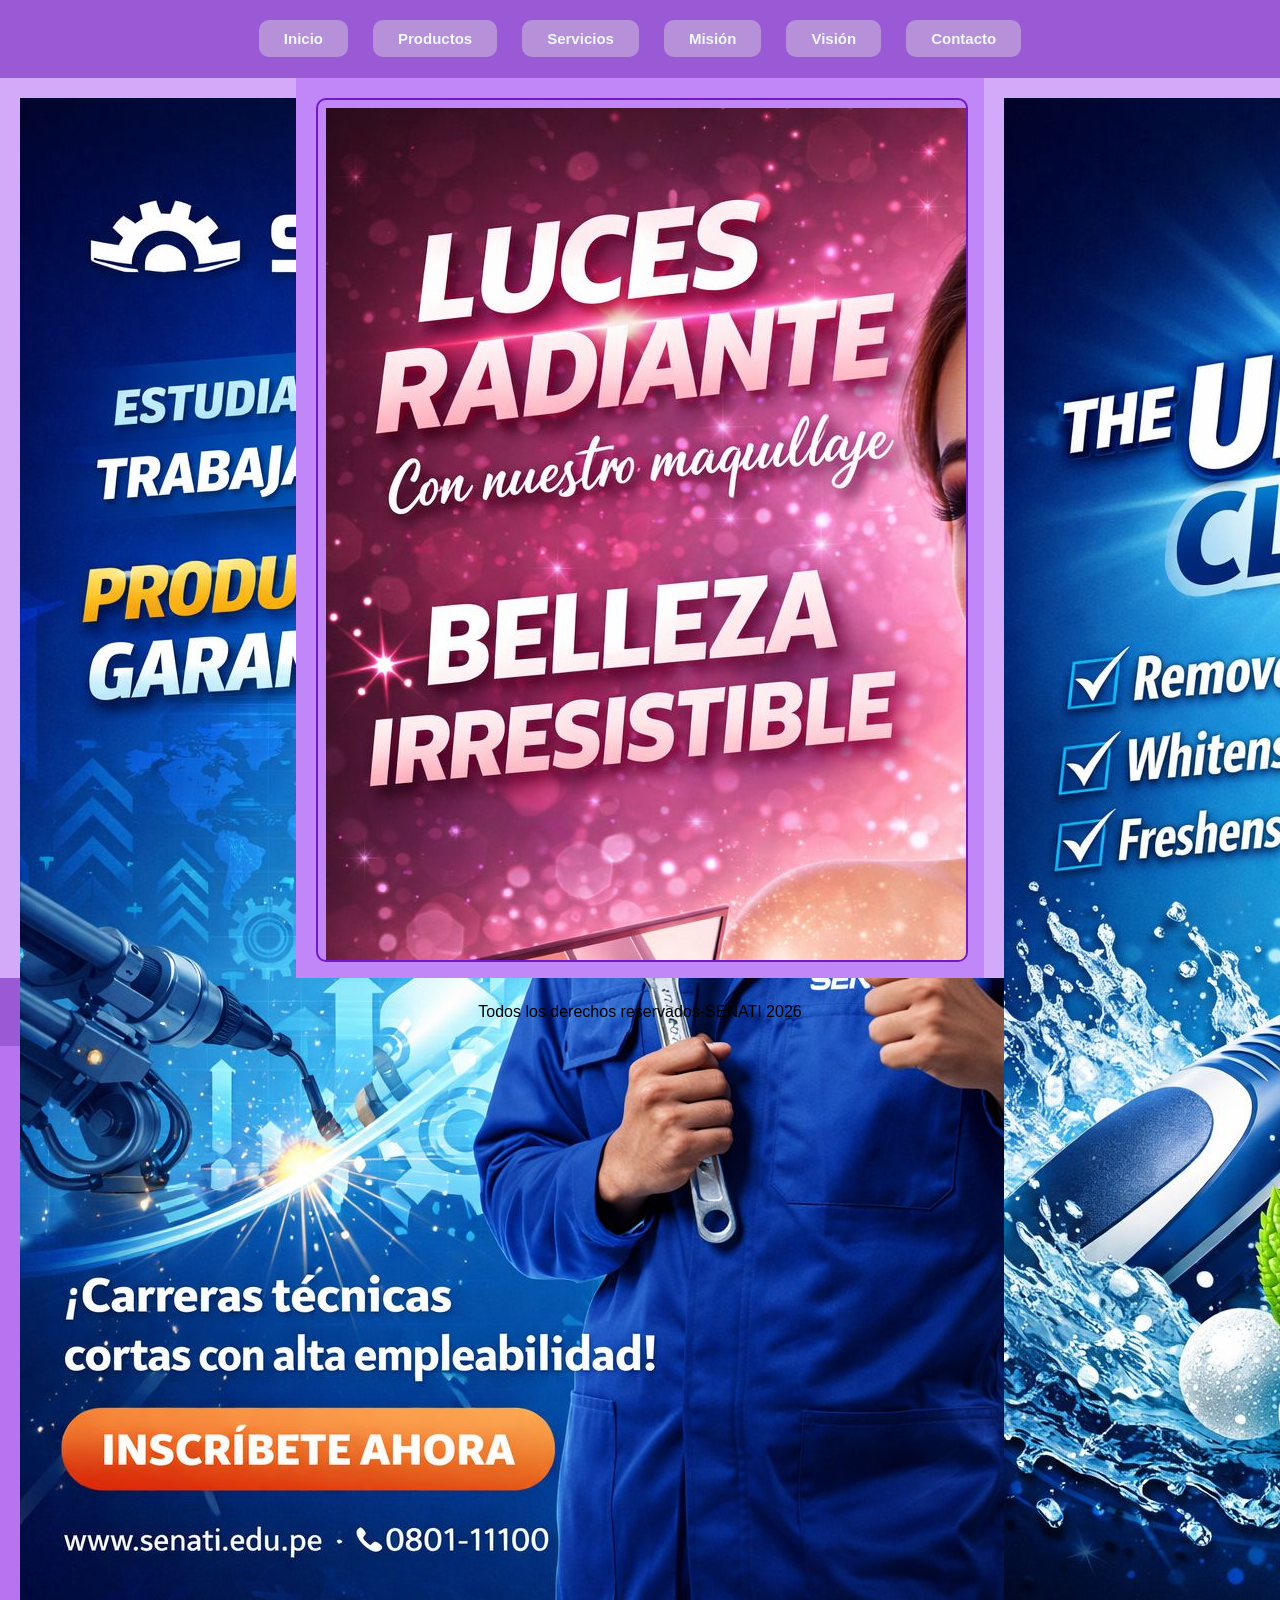
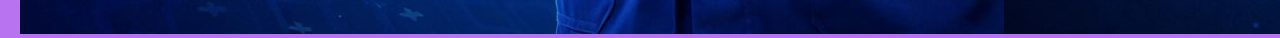
<file: index.html>
<!DOCTYPE html>
<html lang="en">
<head>
    <meta charset="UTF-8">
    <meta name="viewport" content="width=device-width, initial-scale=1.0">
    <title>Mi página</title>
    <link rel="icon" href="imagen/maquillaje-de-labios.png">
    <link rel="stylesheet" href="estilos/estilos.css">
</head>
<body>

    <header>
        <nav>
            <ul id="menu">
                <li><a href="inicio.html" target="contenidoframe">Inicio</a></li> 
                <li><a href="productos.html"target="contenidoframe">Productos</a></li> 
                <li><a href="servicios.html"target="contenidoframe">Servicios</a></li> 
                <li><a href="mision.html"target="contenidoframe">Misión</a></li> 
                <li><a href="vision.html"target="contenidoframe">Visión</a></li>
                <li><a href="contacto.html"target="contenidoframe">Contacto</a></li> 
            </ul>
        </nav>
    </header>
    <div id="contenedor">
        <div id="publicidad">
       
            <img src="imagenes/publicidad/publicidad 1.jpeg" alt="publicidad 1">
        </div>
        <div id="contenido">
       <iframe name="contenidoframe" src="inicio.html" frameborder="1"></iframe>
        </div>
        <div id="publicidad">
        <img src="imagenes/publicidad/publicidad 2.jpeg" alt="publicidad 2">
        </div>
    </div>
    <footer>
    <p>Todos los derechos reservados-SENATI 2026</p>
    </footer>
</body>
</html>
</file>
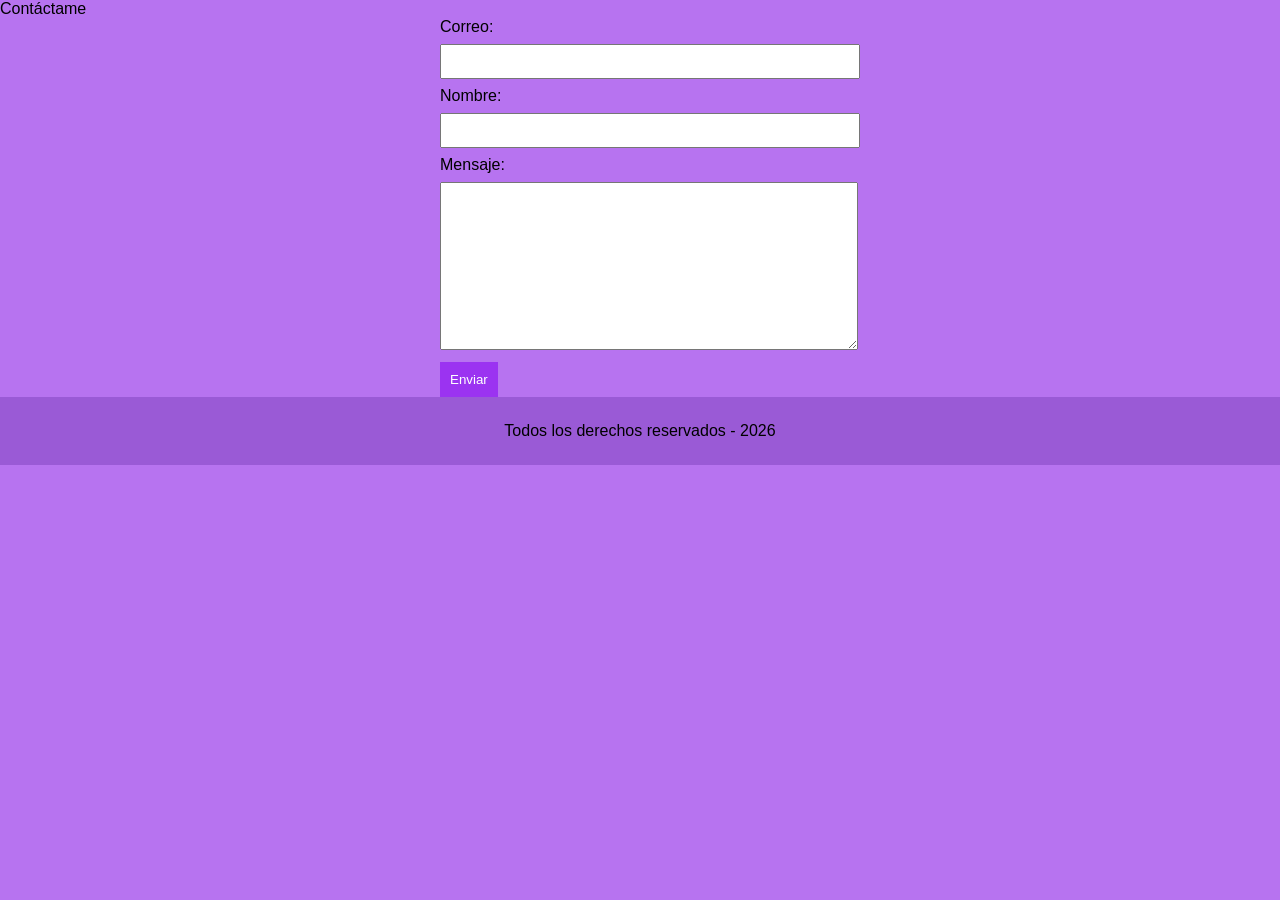
<file: contacto.html>
<!DOCTYPE html>
<html lang="en">
<head>
    <meta charset="UTF-8">
    <meta name="viewport" content="width=device-width, initial-scale=1.0">
    <title>contacto</title>
    <link rel="stylesheet" href="estilos/estilos.css">
</head>
<body>
    <div class="contenido">
   <h1></h1>Contáctame</h1>
    <form>
         <label>Correo:</label>
         <input type="email" name="correo" required>
         <label >Nombre:</label> 
         <input type="text" name="nombre" required>
         <label>Mensaje:</label>
         <textarea name="mensaje" rows="10" required></textarea>
         <button type="submit">Enviar</button>
    </form>
</div>
    <footer>
        <a>Todos los derechos reservados - 2026</a>
    </footer> 
</body>
</html>
</file>
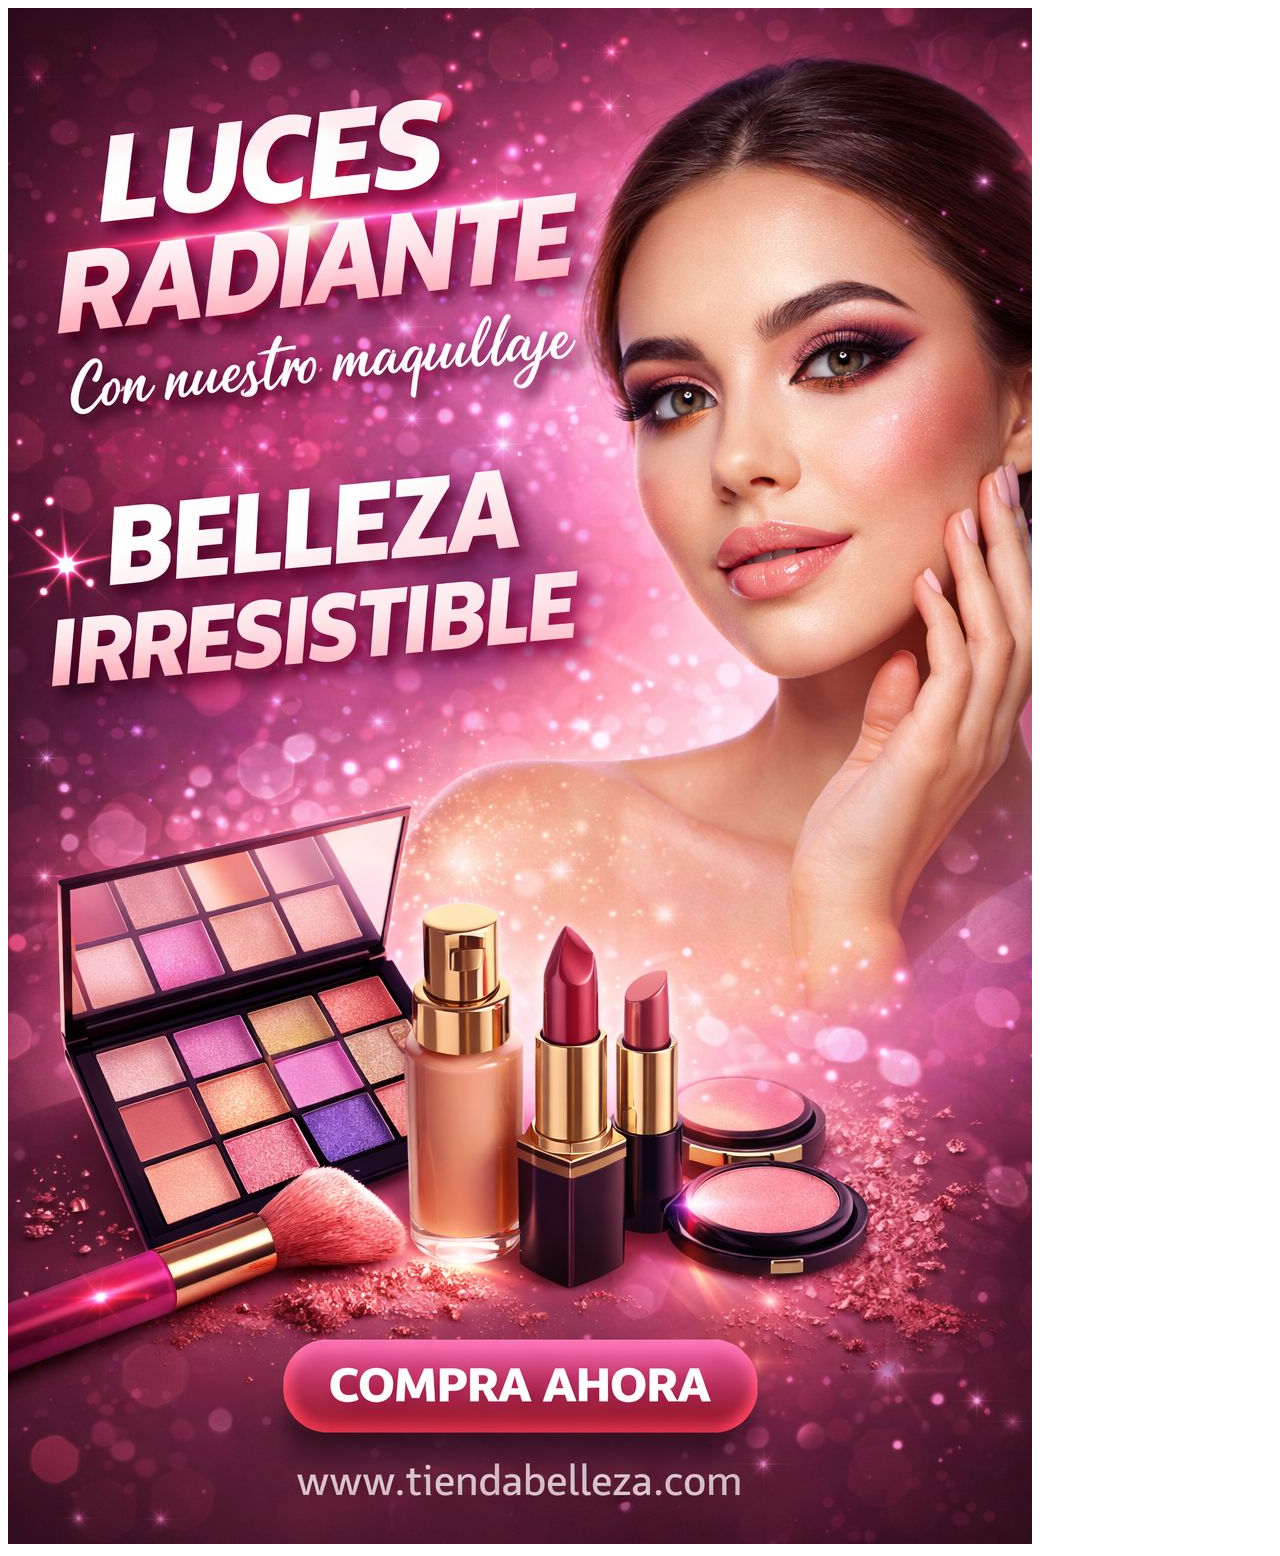
<file: inicio.html>
<!DOCTYPE html>
<html lang="en">
<head>
    <meta charset="UTF-8">
    <meta name="viewport" content="width=device-width, initial-scale=1.0">
    <title>Inicio</title>
</head>
<body>
   <img src="imagenes/portada/portada.jpeg" alt="portada">
</body>
</html>
</file>
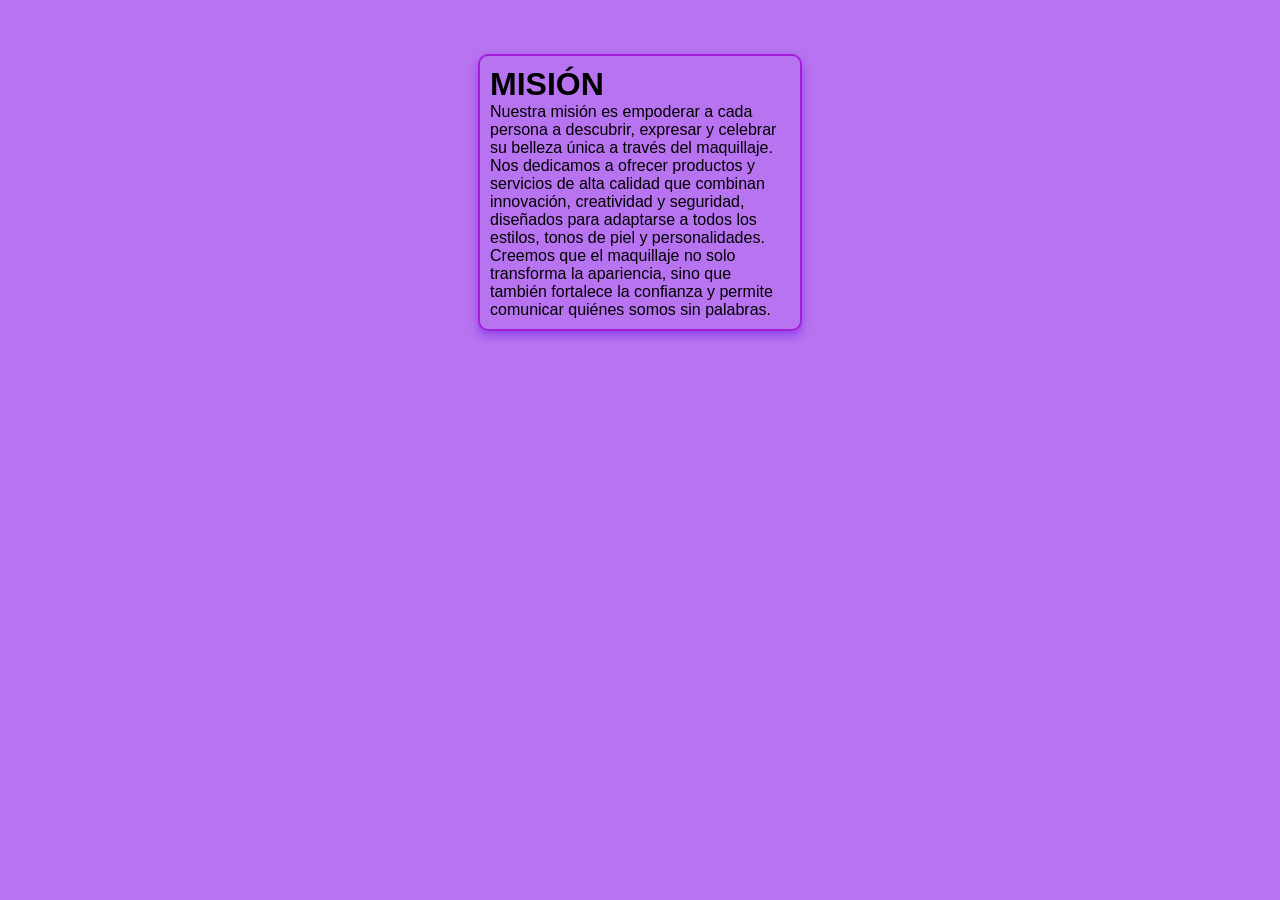
<file: mision copy.html>
<!DOCTYPE html>
<html lang="en">
<head>
    <meta charset="UTF-8">
    <meta name="viewport" content="width=device-width, initial-scale=1.0">
    <title>mision</title>
    <link rel="stylesheet" href="estilos/estilos.css">
</head>
<body>
    <br>
    <br>
    <br>
   <div class="mis-vis">
    <h1>MISIÓN</h1>
    <p> Nuestra misión es empoderar a cada persona a descubrir, expresar y celebrar su belleza única a través del maquillaje. Nos dedicamos a ofrecer productos y servicios de alta calidad que combinan innovación, creatividad y seguridad, diseñados para adaptarse a todos los estilos, tonos de piel y personalidades. Creemos que el maquillaje no solo transforma la apariencia, sino que también fortalece la confianza y permite comunicar quiénes somos sin palabras.</p>
   </div>
</body>
</html>
</file>
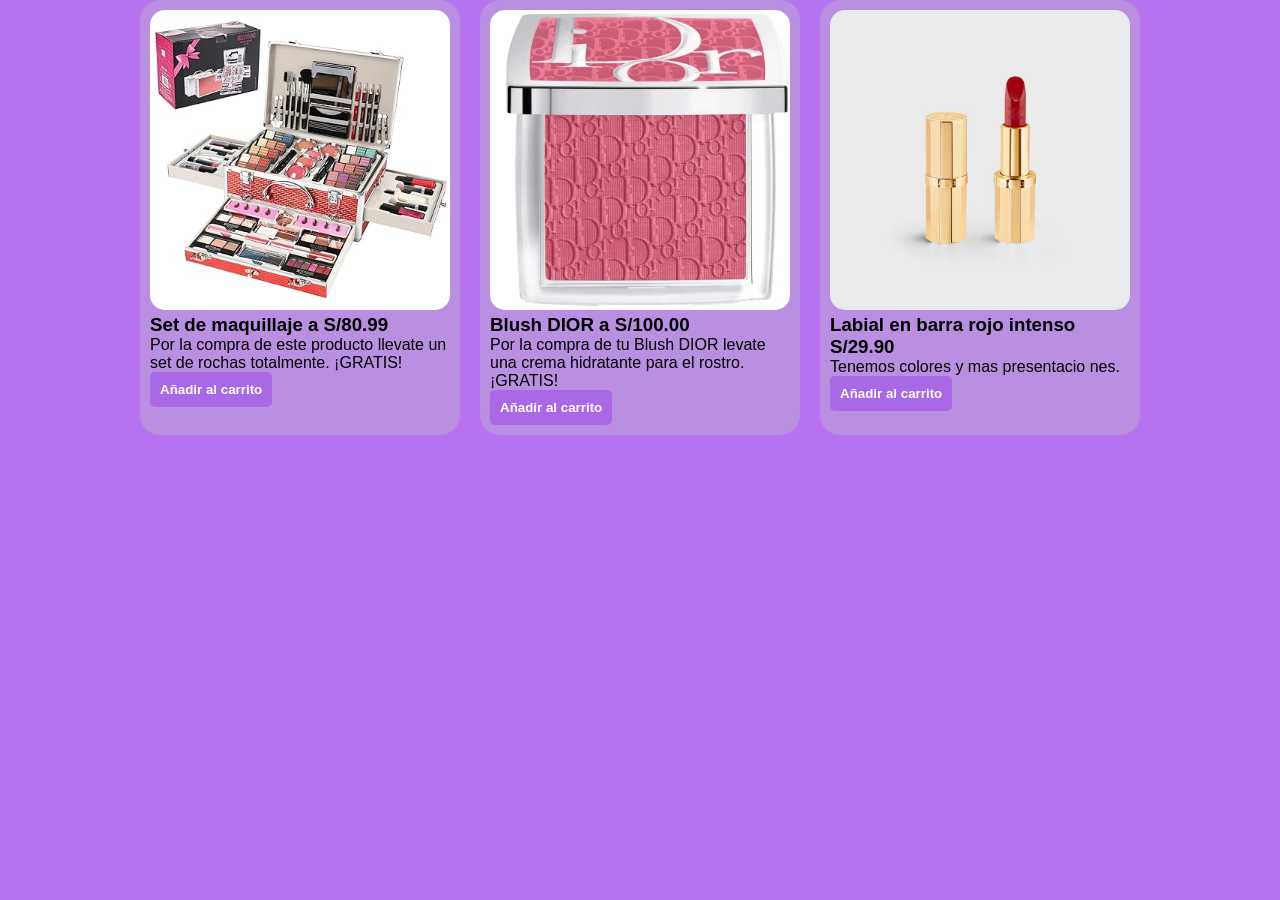
<file: productos.html>
<!DOCTYPE html>
<html lang="en">
<head>
    <meta charset="UTF-8">
    <meta name="viewport" content="width=device-width, initial-scale=1.0">
    <title>productos</title>
    <link rel="stylesheet" href="estilos/estilos.css">
</head>
<body>
    <div id="galeria">
    <div class="prod-serv">
        <img src="imagenes/productos/81pjQoExCvL._SL400_.jpg" alt="maquillaje">
        <h3>Set de maquillaje a S/80.99</h3>
        <p>Por la compra de este producto llevate un set de rochas totalmente. ¡GRATIS!</p>
        <button>Añadir al carrito</button>
    </div>

    <div class="prod-serv">
        <img src="imagenes/productos/dior-012598di_05.webp" alt="rubor">
        <h3>Blush DIOR a S/100.00</h3>
        <p>Por la compra de tu Blush DIOR levate una crema hidratante para el rostro. ¡GRATIS!</p>
         <button>Añadir al carrito</button>
    </div>

    <div class="prod-serv">
        <img src="imagenes/productos/maquillaje labial 01.avif" alt="labial en barra">
        <h3>Labial en barra rojo intenso S/29.90</h3>
        <p>Tenemos colores y mas presentacio
            nes.</p>
             <button>Añadir al carrito</button>
            
    </div>
    </div>
</body>
</html>
</file>
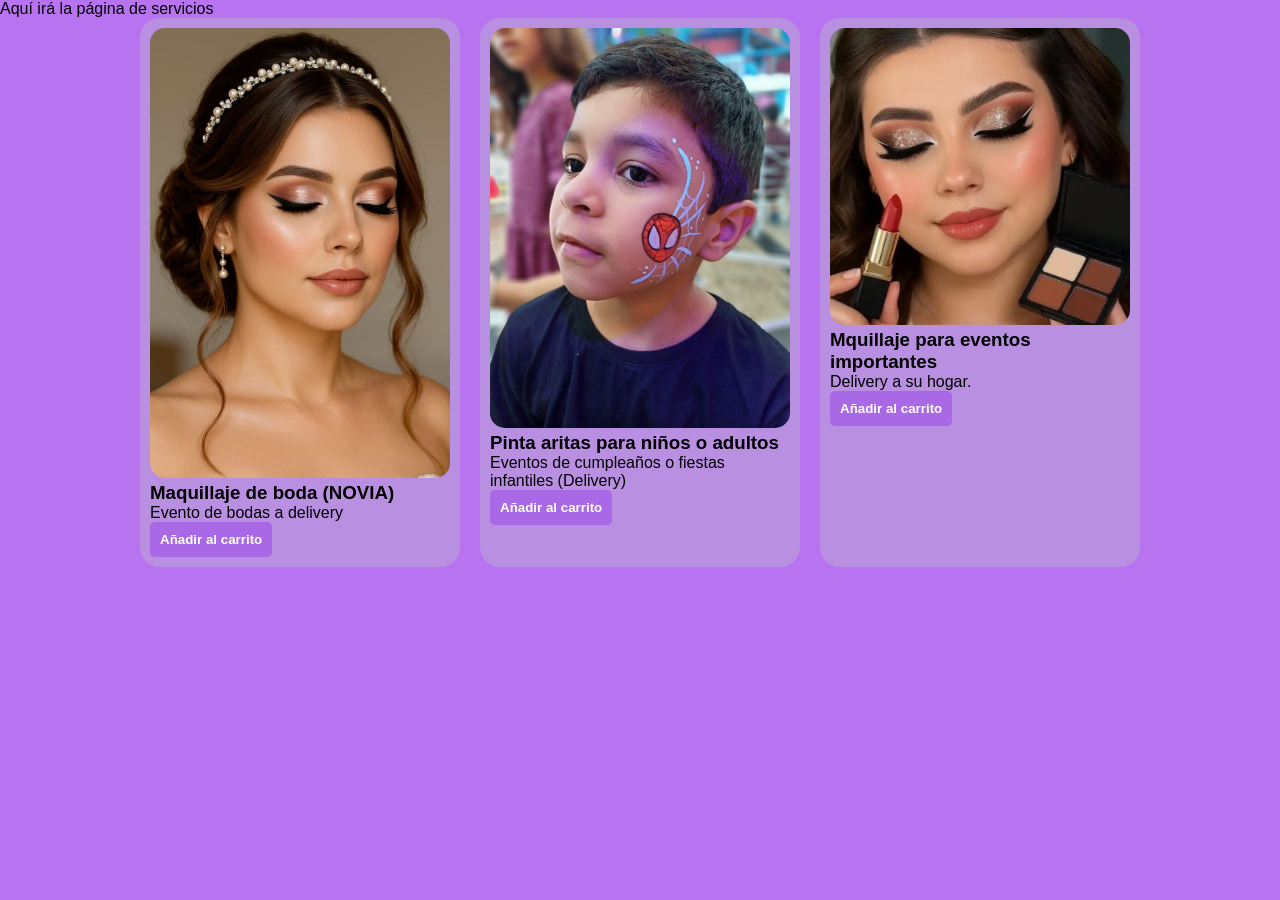
<file: servicios.html>
<!DOCTYPE html>
<html lang="en">
<head>
    <meta charset="UTF-8">
    <meta name="viewport" content="width=device-width, initial-scale=1.0">
    <title>servicios</title> 
    <link rel="stylesheet" href="estilos/estilos.css">
</head>
<body>
    <p>Aquí irá la página de servicios</p>
</body>
</html>
 <div id="galeria">
    <div class="prod-serv">
        <img src="imagenes/productos/maquillaje eventos 02.jpg" alt="bodas">
        <h3>Maquillaje de boda (NOVIA)</h3>
        <p>Evento de bodas a delivery</p>
        <button>Añadir al carrito</button>
    </div>

    <div class="prod-serv">
        <img src="imagenes/productos/niño.jpg" alt="infsntil">
        <h3>Pinta aritas para niños o adultos</h3>
        <p>Eventos de cumpleaños o fiestas infantiles (Delivery)</p>
         <button>Añadir al carrito</button>
    </div>

    <div class="prod-serv">
        <img src="imagenes/productos/maquillaje eventos.jpg" alt="labial en barra">
        <h3>Mquillaje para eventos importantes</h3>
        <p>Delivery a su hogar.</p>
             <button>Añadir al carrito</button>
            
    </div>
    </div>
</file>
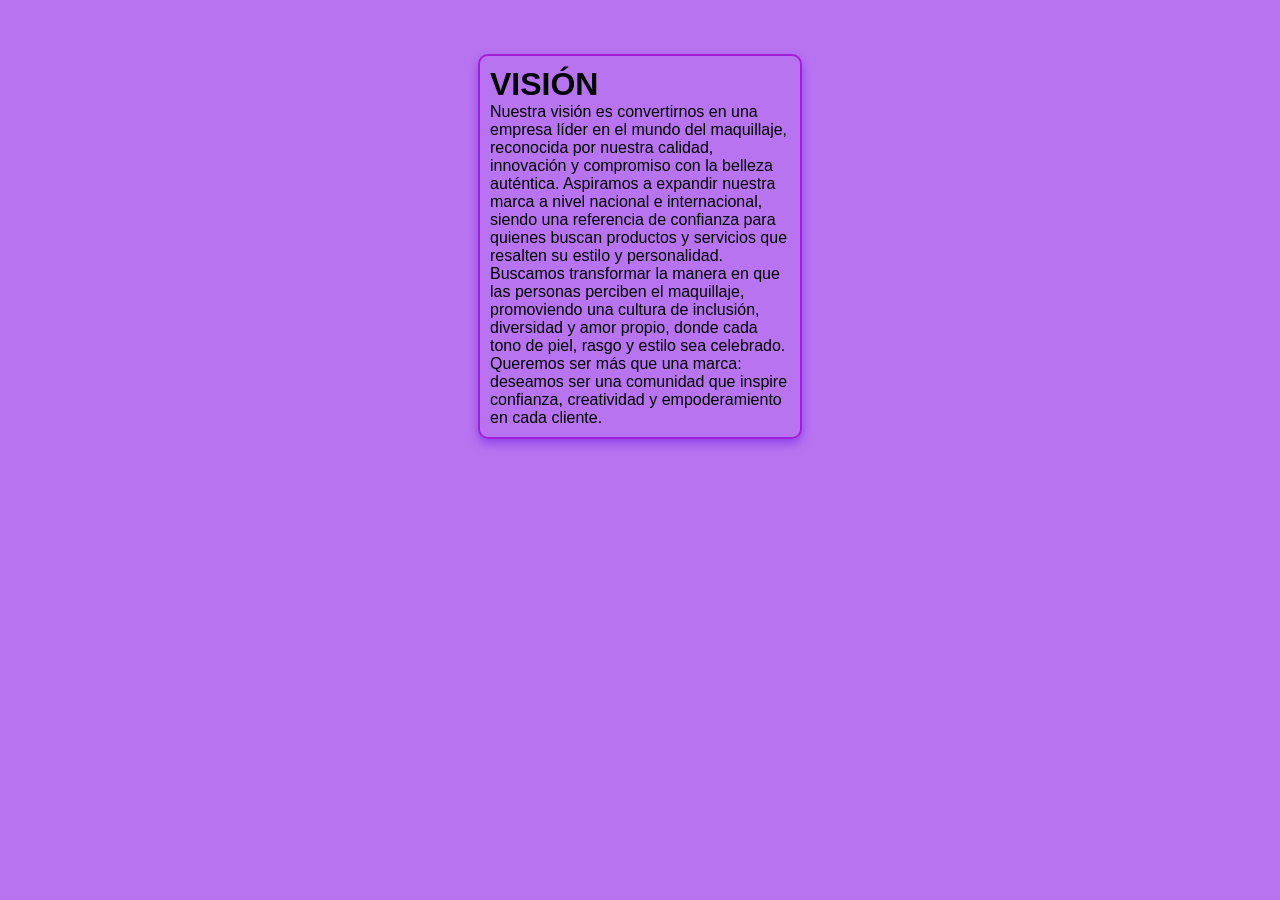
<file: vision.html>
<!DOCTYPE html>
<html lang="en">
<head>
    <meta charset="UTF-8">
    <meta name="viewport" content="width=device-width, initial-scale=1.0">
    <title>vision</title>
    <link rel="stylesheet" href="estilos/estilos.css">
</head>
<body>
    <br>
    <br>
    <br>
   <div class="mis-vis">
    <h1>VISIÓN</h1>
    <p>Nuestra visión es convertirnos en una empresa líder en el mundo del maquillaje, reconocida por nuestra calidad, innovación y compromiso con la belleza auténtica. Aspiramos a expandir nuestra marca a nivel nacional e internacional, siendo una referencia de confianza para quienes buscan productos y servicios que resalten su estilo y personalidad.
Buscamos transformar la manera en que las personas perciben el maquillaje, promoviendo una cultura de inclusión, diversidad y amor propio, donde cada tono de piel, rasgo y estilo sea celebrado. Queremos ser más que una marca: deseamos ser una comunidad que inspire confianza, creatividad y empoderamiento en cada cliente.</p>
   </div>
</body>
</html>
</file>
<file: estilos/estilos.css>
/*Aquí se personaliza todo las etiquetas HTML de las página*/
*{
    margin: 0;
    padding: 0;
}
/*AQUÍ SE PERSONALIZA EL CUERPO, LA ETIQUETA BODY*/
body{
    font-family: 'Lucida Sans', 'Lucida Sans Regular', 'Lucida Grande', 'Lucida Sans Unicode', Geneva, Verdana, sans-serif;
    background-color: rgb(183, 115, 240);
}
/*AQUÍ SE PERSONALIZA LA CABECERA DE LA PÁGINA*/
header{
    background-color: rgb(154, 90, 214);
    color: rgb(0, 0, 0);
    text-align: center;
}
/*AQUÍ SE PERSONALIZA EL MENÚ DE LA PÁGINA*/
#menu {
    list-style: none;
    display: flex;
    justify-content: center;
    gap: 25px;
    padding: 30px;
}
/*AQUÍ SE PERSONALIZA LOS BOTONES*/
#menu a{
    text-decoration: none;
    background-color: rgb(182, 145, 217);
    color: rgb(115, 24, 201);
    padding: 10px 25px;
    font-size:15px ;
    border-radius: 10px;
    font-weight:bold;
    color: aliceblue;
    transition: all 0.3s ease;
}
/*CAMBIO DE COLOR DE LOS BOTONES*/
#menu a:hover{
    background-color:  rgb(178, 114, 238);
    transform: translateY(-5px);   
}
/*AQUÍ VOY A PERSONALIZAR EL CONTENEDOR*/
#contenedor{
    display: flex; 
    min-height: 450px; 
    height: 100vh; 
}
/*AQUÍ PERSONALIZO PUBLICIDAD 1 Y 2*/
#publicidad{
   width: 20%;
   background-color: rgb(211, 170, 250);
   border-color: rgb(211, 170, 250);
   padding: 20px;
}
#publicidad1 img{
    width: 100%;
}
#publicidad2 img{
    width: 90%;
    height: 87%;
}
/*AQUÍ VOY A PERSONALIZAR LA SECCIÓN DE CONTENIDO*/
#contenido{
    width: 60%;
    background-color: rgb(193, 134, 248);
    padding: 20px;
}
/*AQUÍ PERSONALIZO EL IFRAME*/
iframe{
    width: 100%;
    height: 100%;
    border: 2px solid rgb(115, 24, 201);
    border-radius: 10px;   
}
/*AQUÍ PERSONALIZO PRODUCTOS Y SERVISIOS*/
#galeria{
    display:grid;
    grid-template-columns: repeat(3, auto);
    gap: 20px;
    justify-content: center;
}
.prod-serv{
    background-color: rgb(185, 143, 225);
    max-width: 300px;
    padding: 10px;
    border-radius: 20px;
}
.prod-serv img{
width: 100%;
border-radius: 15px;
}
.prod-serv:hover{
    box-shadow: 0px 5px 10px #9047ea;
}
.prod-serv button{
    background-color: rgb(169, 104, 229);
    color: #ffffff;
    font-weight: bold;
    padding: 10px;
    border: none;
    border-radius: 5px;
    cursor: pointer;
}
.prod-serv button:hover{
   background-color: rgb(159, 82, 231);
}
/*AQUÍ VOY A PERSONALIZAR LA MISIÓN Y VISIÓN*/
.mis-vis{
    border: 2px solid #a31dd8;
    width: 300px;
   border-radius: 10px;
   padding: 10px;
   margin: auto;
   box-shadow: 0px 5px 10px #9047ea;
}
/*AQUÍ PERSONALIZO CONTACTO*/
form{
max-width: 400px; 
margin: auto; 
text-align: left;
}
input, textarea { width: 100%;
     padding: 8px;
      margin: 8px 0;
}
button {
padding: 10px; 
background-color: #222;
color: white; 
border: none;
cursor: pointer;
}
button {
background-color: #9b33f1;
}
/*AQUÍ PERSONALIZO EL PIE DE PÁGINA*/
footer{
    background-color: rgb(154, 90, 214);
    color: rgb(0, 0, 0);
    text-align: center;
    padding: 25px;
}
</file>
